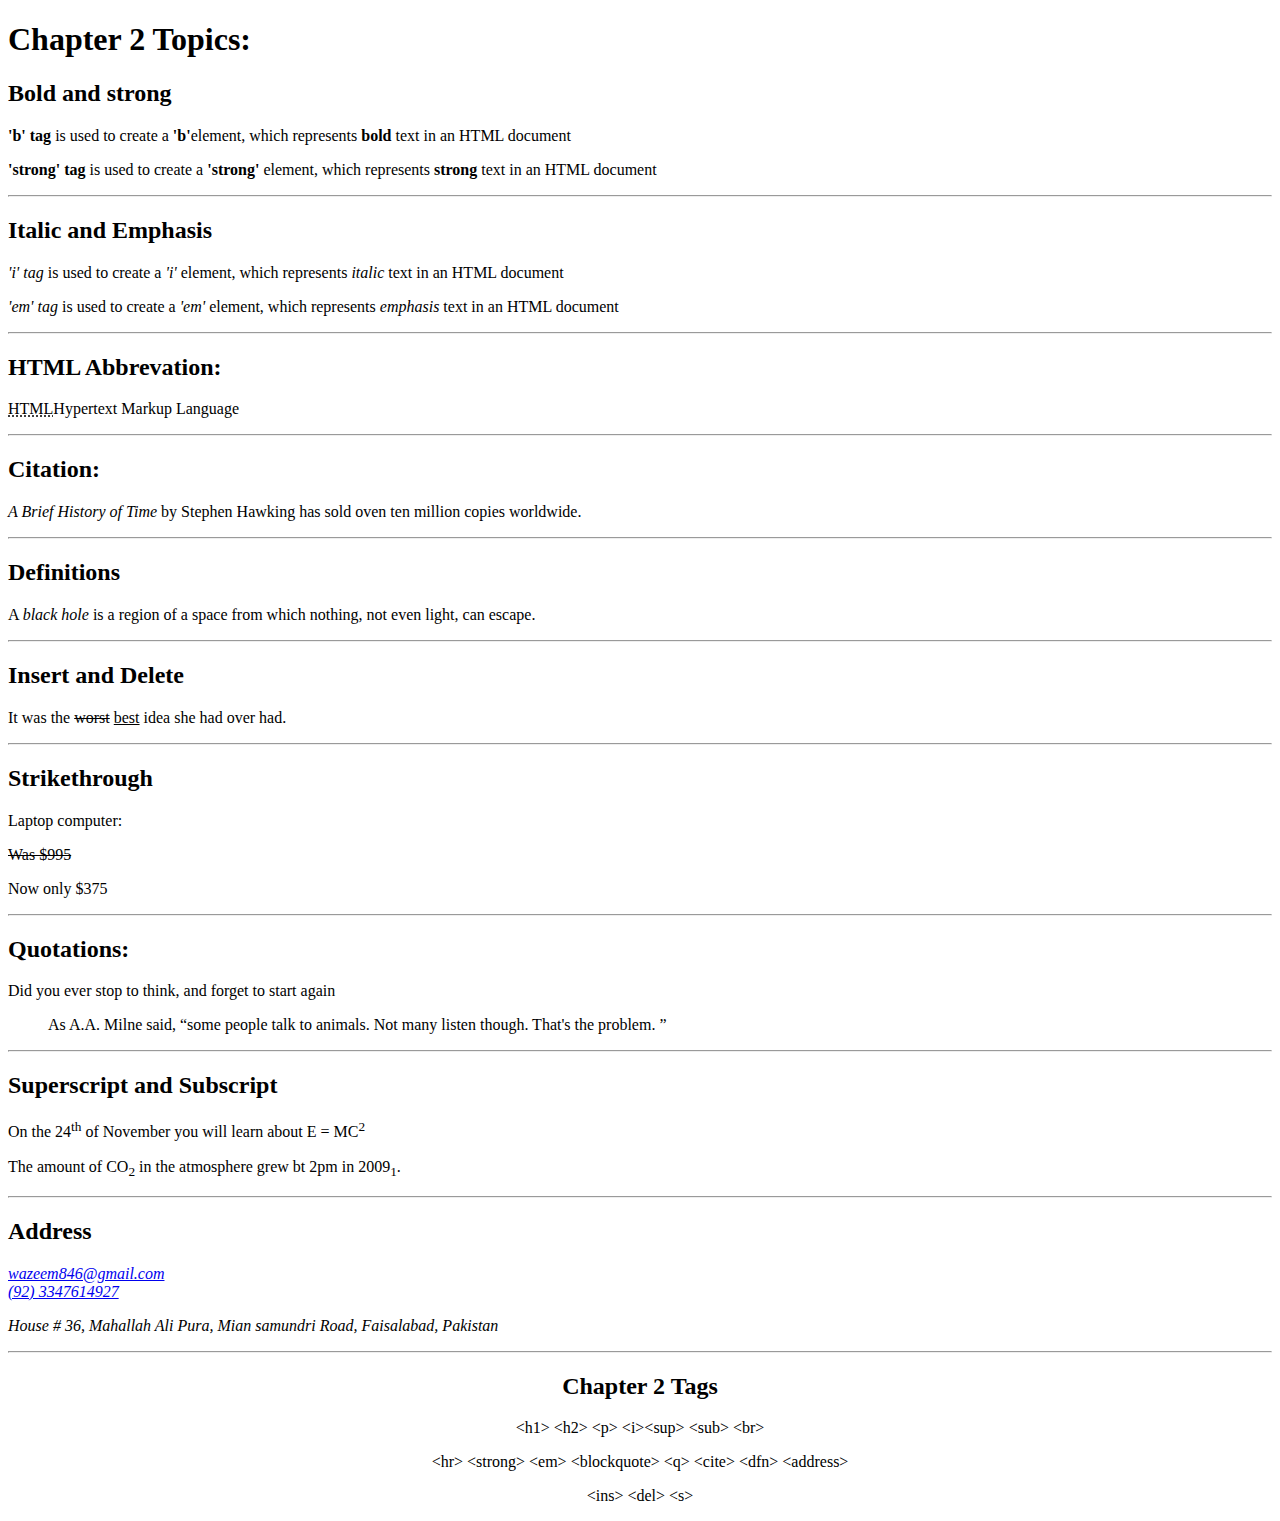
<file: Assignment-2/index.html>
<!DOCTYPE html>
<html lang="en">
<head>
    <meta charset="UTF-8">
    <meta name="viewport" content="width=device-width, initial-scale=1.0">
    <title>Chapter 2 </title>
</head>
<body>
<h1>Chapter 2 Topics:</h1>
<h2>Bold and strong</h2>
<p><b>'b' tag</b> is used to create a <b>'b'</b>element, which represents <b>bold</b> text in an HTML document</p>
<p><strong>'strong' tag</strong> is used to create a <strong>'strong'</strong> element, which represents <b>strong</b> text in an HTML document</p>
 <hr>
 <h2>Italic and Emphasis</h2>
 <p><i>'i' tag</i> is used to create a <i>'i'</i> element, which represents <i>italic</i> text in an HTML document</p>
 <p><em>'em' tag</em> is used to create a <em>'em'</em> element, which represents <em>emphasis</em> text in an HTML document</p>
<hr>
<h2>HTML Abbrevation:</h2>
<p><abbr title="Hypertext Markup Language">HTML</abbr>Hypertext Markup Language</p>
<hr>
<h2>Citation:</h2>
<p><cite>A Brief History of Time</cite> by Stephen Hawking has sold oven ten million copies worldwide.</p>
<hr>
<h2>Definitions</h2>
<p>A <dfn>black hole</dfn> is a region of a space from which nothing, not even light, can escape.</p>
<hr>
<h2>Insert and Delete</h2>
<p>It was the <del>worst</del> <ins>best</ins> idea she had  over had.</p>
<hr>
<h2>Strikethrough</h2>
<p>Laptop computer:</p>
<p><s>Was $995</s></p>
<p>Now only  $375</p>
<hr>
<h2>Quotations:</h2>
 <p> Did you ever stop to think, and forget to start again</p>
<blockquote>
    <p> As A.A. Milne said, <q>some people talk to animals. Not many listen though. That's the problem. </q></p>
</blockquote>
<hr>
<h2>Superscript and Subscript</h2>
<p>On the 24<sup>th</sup> of November you will learn about E = MC<sup>2</sup></p>
<p>The amount of CO<sub>2</sub> in the atmosphere grew bt 2pm in 2009<sub>1</sub>.</p>
<hr>
<h2>Address</h2>
<address>
    <a href="mailto:wazeem846@gmail.com"> wazeem846@gmail.com</a><br> 
    <a href="tel:+923347614927"> (92) 3347614927</a>

</address>
<p><address>House # 36, Mahallah Ali  Pura, Mian samundri Road, Faisalabad, Pakistan</address></p>
<hr>
<div aria-flowto="" align="center">
<h2>Chapter 2 Tags</h2>
<p>&lt;h1&gt;&nbsp;&lt;h2&gt;&nbsp;&lt;p&gt;&nbsp;&lt;i&gt;&lt;sup&gt;&nbsp;&lt;sub&gt;&nbsp;&lt;br&gt;</p>
<p>&lt;hr&gt;&nbsp;&lt;strong&gt;&nbsp;&lt;em&gt;&nbsp;&lt;blockquote&gt;&nbsp;&lt;q&gt;&nbsp;&lt;cite&gt;&nbsp;&lt;dfn&gt;&nbsp;&lt;address&gt;</p>
<p>&lt;ins&gt;&nbsp;&lt;del&gt;&nbsp;&lt;s&gt;</p>
</div>
</body>
</html>
</file>
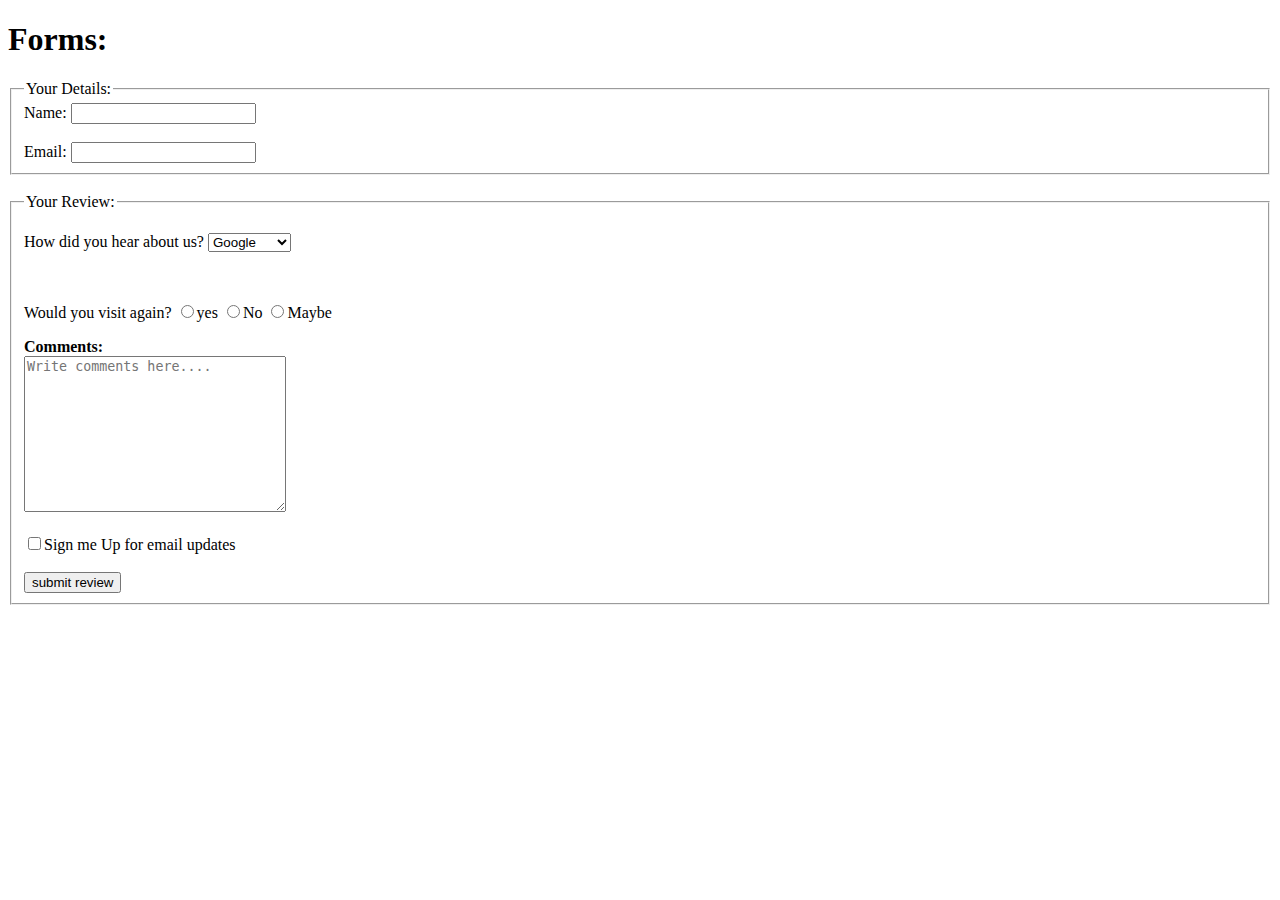
<file: Assignment-7/index.html>
<!DOCTYPE html>
<html lang="en">

<head>
    <meta charset="UTF-8">
    <meta name="viewport" content="width=device-width, initial-scale=1.0">
    <title>Assignment-7</title>
</head>

<body>
    <h1>Forms:</h1>

    <form action="">
        <fieldset>
            <legend>Your Details:</legend>
            <label for="">Name:
                <input type="text">
            </label>
            <br>
            <br>
            <label for="">
                Email:
                <input type="email">
            </label>
        </fieldset>
        <br>
        <fieldset>
            <legend>Your Review:</legend>
            <p>How did you hear about us?
                <select name="" id="">
                    <option value="">Google</option>
                    <option value="">Facebook</option>
                    <option value="">Twitter</option>
                    <option value="">Whatsapp</option>
                </select>
            </p>
            <br>
            <p>Would you visit again?
                <label for=""><input type="radio">yes</label>
                <label for=""><input type="radio">No</label>
                <label for=""><input type="radio">Maybe</label>
            </p>
            <label for=""> <b> Comments:</b>
                <br>
                <textarea name="" id="" cols="30" rows="10" placeholder="Write comments here...."></textarea>
            </label>

            <br>
            <br>
            <label for=""><input type="checkbox">Sign me Up for email updates</label>
            <br>
            <br>
            <input type="submit" value="submit review">
        </fieldset>
    </form>

</body>

</html>
</file>
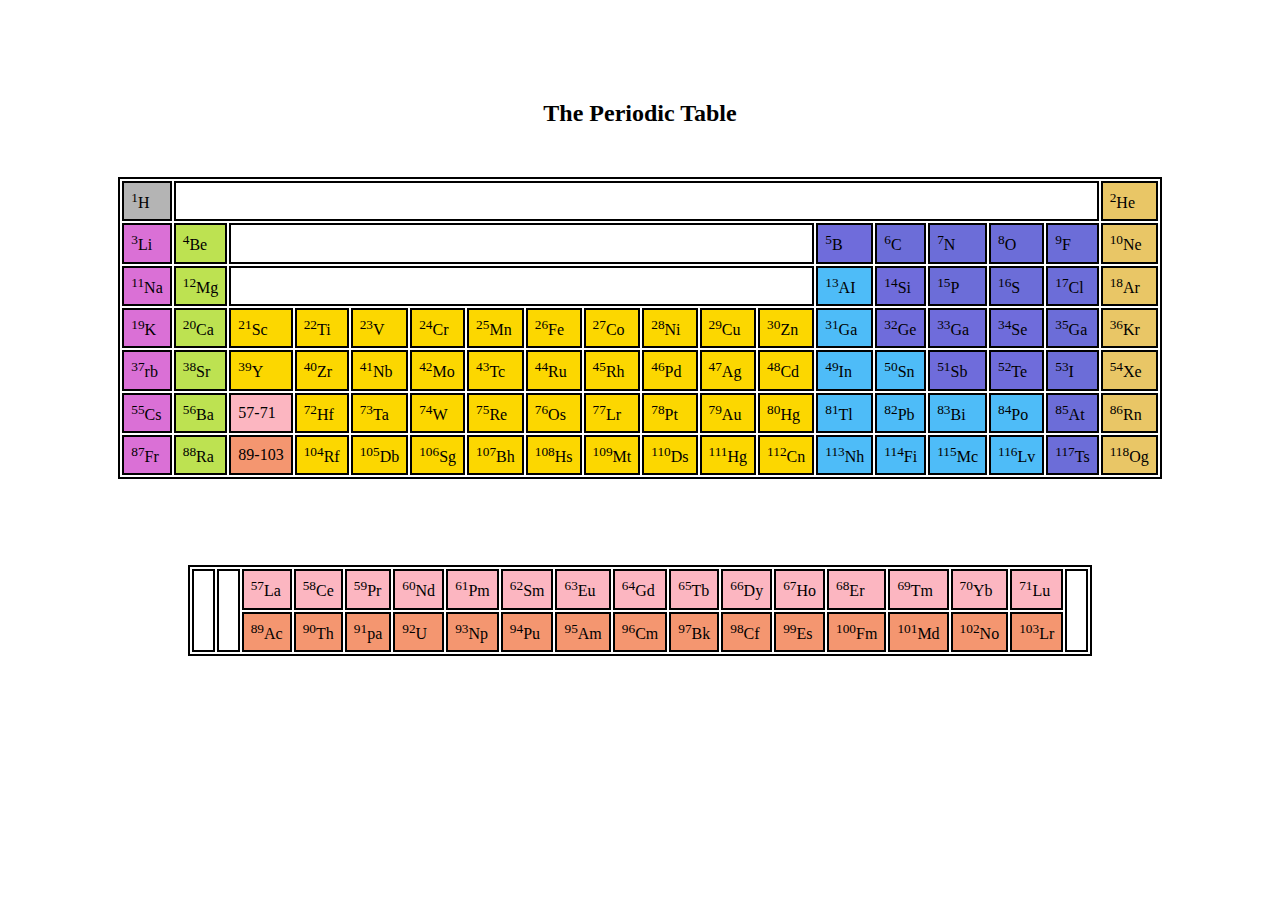
<file: ch_10/index.html>
<!DOCTYPE html>
<html lang="en">

<head>
    <meta charset="UTF-8">
    <meta name="viewport" content="width=device-width, initial-scale=1.0">
    <title>periodic table</title>
    <link rel="stylesheet" href="index.css">
</head>

<body>

    <h2>The Periodic Table</h2>
    <table>
        <tr>
            <td style="background-color: #b4b4b4;"><sup>1</sup>H</td>
            <td colspan="16"></td>

            <td class="noble_gases"><sup>2</sup>He</td>
        </tr>
        <tr>
            <td class="alkali_metal"><sup>3</sup>Li</td>
            <td class="alkaline_earth_metal"><sup>4</sup>Be</td>
            <td colspan="10"></td>
            <td class="semi_metal"><sup>5</sup>B</td>
            <td class="non_metal"><sup>6</sup>C</td>
            <td class="non_metal"><sup>7</sup>N</td>
            <td class="non_metal"><sup>8</sup>O</td>
            <td class="non_metal"><sup>9</sup>F</td>
            <td class="noble_gases"><sup>10</sup>Ne</td>
        </tr>
        <tr>
            <td  class="alkali_metal"><sup>11</sup>Na</td>
            <td class="alkaline_earth_metal"><sup>12</sup>Mg</td>
            <td colspan="10"  ></td>

            <td class="poor_metal"><sup>13</sup>AI</td>
            <td class="semi_metal"><sup>14</sup>Si</td>
            <td class="non_metal"><sup>15</sup>P</td>
            <td class="non_metal"><sup>16</sup>S</td>
            <td class="non_metal"><sup>17</sup>Cl</td>
            <td class="noble_gases"><sup>18</sup>Ar</td>
        </tr>
        <tr>
            <td  class="alkali_metal"><sup>19</sup>K</td>
            <td class="alkaline_earth_metal"><sup>20</sup>Ca</td>
            <td class="transition_metal"><sup>21</sup>Sc</td>
            <td class="transition_metal"><sup>22</sup>Ti</td>
            <td class="transition_metal" ><sup>23</sup>V</td>
            <td class="transition_metal"><sup>24</sup>Cr</td>
            <td class="transition_metal"><sup>25</sup>Mn</td>
            <td class="transition_metal"><sup>26</sup>Fe</td>
            <td class="transition_metal"><sup>27</sup>Co</td>
            <td class="transition_metal"><sup>28</sup>Ni</td>
            <td class="transition_metal"><sup>29</sup>Cu</td>
            <td class="transition_metal"><sup>30</sup>Zn</td>
            <td  class="poor_metal"><sup>31</sup>Ga</td>
            <td class="semi_metal"><sup>32</sup>Ge</td>
            <td class="semi_metal"><sup>33</sup>Ga</td>
            <td class="semi_metal"><sup>34</sup>Se</td>
            <td class="non_metal"><sup>35</sup>Ga</td>
            <td class="noble_gases"><sup>36</sup>Kr</td>
        </tr>
        <tr>
            <td  class="alkali_metal"><sup>37</sup>rb</td>
            <td class="alkaline_earth_metal"><sup>38</sup>Sr</td>
            <td class="transition_metal"><sup>39</sup>Y</td>
            <td class="transition_metal"><sup>40</sup>Zr</td>
            <td class="transition_metal"><sup>41</sup>Nb</td>
            <td class="transition_metal"><sup>42</sup>Mo</td>
            <td class="transition_metal"><sup>43</sup>Tc</td>
            <td class="transition_metal"><sup>44</sup>Ru</td>
            <td class="transition_metal"><sup>45</sup>Rh</td>
            <td class="transition_metal"><sup>46</sup>Pd</td>
            <td class="transition_metal"><sup>47</sup>Ag</td>
            <td class="transition_metal"><sup>48</sup>Cd</td>
            <td  class="poor_metal"><sup>49</sup>In</td>
            <td  class="poor_metal"><sup>50</sup>Sn</td>
            <td class="semi_metal"><sup>51</sup>Sb</td>
            <td class="semi_metal"><sup>52</sup>Te</td>
            <td class="non_metal"><sup>53</sup>I</td>
            <td class="noble_gases"><sup>54</sup>Xe</td>

        </tr>
        <tr>
            <td  class="alkali_metal"><sup>55</sup>Cs</td>
            <td class="alkaline_earth_metal"><sup>56</sup>Ba</td>
            <td class="lanthanides">57-71</td>
            <td class="transition_metal"><sup>72</sup>Hf</td>
            <td class="transition_metal"><sup>73</sup>Ta</td>
            <td class="transition_metal"><sup>74</sup>W</td>
            <td class="transition_metal"><sup>75</sup>Re</td>
            <td class="transition_metal"><sup>76</sup>Os</td>
            <td class="transition_metal"><sup>77</sup>Lr</td>
            <td class="transition_metal"><sup>78</sup>Pt</td>
            <td class="transition_metal"><sup>79</sup>Au</td>
            <td class="transition_metal"><sup>80</sup>Hg</td>
            <td  class="poor_metal"><sup>81</sup>Tl</td>
            <td  class="poor_metal"><sup>82</sup>Pb</td>
            <td  class="poor_metal"><sup>83</sup>Bi</td>
            <td  class="poor_metal"><sup>84</sup>Po</td>
            <td class="non_metal"><sup>85</sup>At</td>
            <td class="noble_gases"><sup>86</sup>Rn</td>

        </tr>
        <tr>
            <td  class="alkali_metal"><sup>87</sup>Fr</td>
            <td class="alkaline_earth_metal"><sup>88</sup>Ra</td>
            <td class="actinides">89-103</td>
            <td class="transition_metal"><sup>104</sup>Rf</td>
            <td class="transition_metal"><sup>105</sup>Db</td>
            <td class="transition_metal"><sup>106</sup>Sg</td>
            <td class="transition_metal"><sup>107</sup>Bh</td>
            <td class="transition_metal"><sup>108</sup>Hs</td>
            <td class="transition_metal"><sup>109</sup>Mt</td>
            <td class="transition_metal"><sup>110</sup>Ds</td>
            <td class="transition_metal"><sup>111</sup>Hg</td>
            <td class="transition_metal"><sup>112</sup>Cn</td>
            <td  class="poor_metal"><sup>113</sup>Nh</td>
            <td  class="poor_metal"><sup>114</sup>Fi</td>
            <td  class="poor_metal"><sup>115</sup>Mc</td>
            <td  class="poor_metal"><sup>116</sup>Lv</td>
            <td class="non_metal"><sup>117</sup>Ts</td>
            <td class="noble_gases"><sup>118</sup>Og</td>

        </tr>
    </table>
    <br>
    <br>
    <table>
        <tr>
            <td class="empty" rowspan="2"></td>
            <td class="empty" rowspan="2"></td>
            <td class="lanthanides"><sup>57</sup>La</td>
            <td class="lanthanides"><sup>58</sup>Ce</td>
            <td class="lanthanides"><sup>59</sup>Pr</td>
            <td class="lanthanides"><sup>60</sup>Nd</td>
            <td class="lanthanides"><sup>61</sup>Pm</td>
            <td class="lanthanides"><sup>62</sup>Sm</td>
            <td class="lanthanides"><sup>63</sup>Eu</td>
            <td class="lanthanides"><sup>64</sup>Gd</td>
            <td class="lanthanides"><sup>65</sup>Tb</td>
            <td class="lanthanides"><sup>66</sup>Dy</td>
            <td class="lanthanides"><sup>67</sup>Ho</td>
            <td class="lanthanides"><sup>68</sup>Er</td>
            <td class="lanthanides"><sup>69</sup>Tm</td>
            <td class="lanthanides"><sup>70</sup>Yb</td>
            <td class="lanthanides"><sup>71</sup>Lu</td>
            <td class="empty" rowspan="2" ></td>
        </tr>
        <tr>

            <td class="actinides"><sup>89</sup>Ac</td>
            <td class="actinides"><sup>90</sup>Th</td>
            <td class="actinides"><sup>91</sup>pa</td>
            <td class="actinides"><sup>92</sup>U</td>
            <td class="actinides"><sup>93</sup>Np</td>
            <td class="actinides"><sup>94</sup>Pu</td>
            <td class="actinides"><sup>95</sup>Am</td>
            <td class="actinides"><sup>96</sup>Cm</td>
            <td class="actinides"><sup>97</sup>Bk</td>
            <td class="actinides"><sup>98</sup>Cf</td>
            <td class="actinides"><sup>99</sup>Es</td>
            <td class="actinides"><sup>100</sup>Fm</td>
            <td class="actinides"><sup>101</sup>Md</td>
            <td class="actinides"><sup>102</sup>No</td>
            <td class="actinides"><sup>103</sup>Lr</td>

        </tr>
    </table>

</body>

</html>
</file>
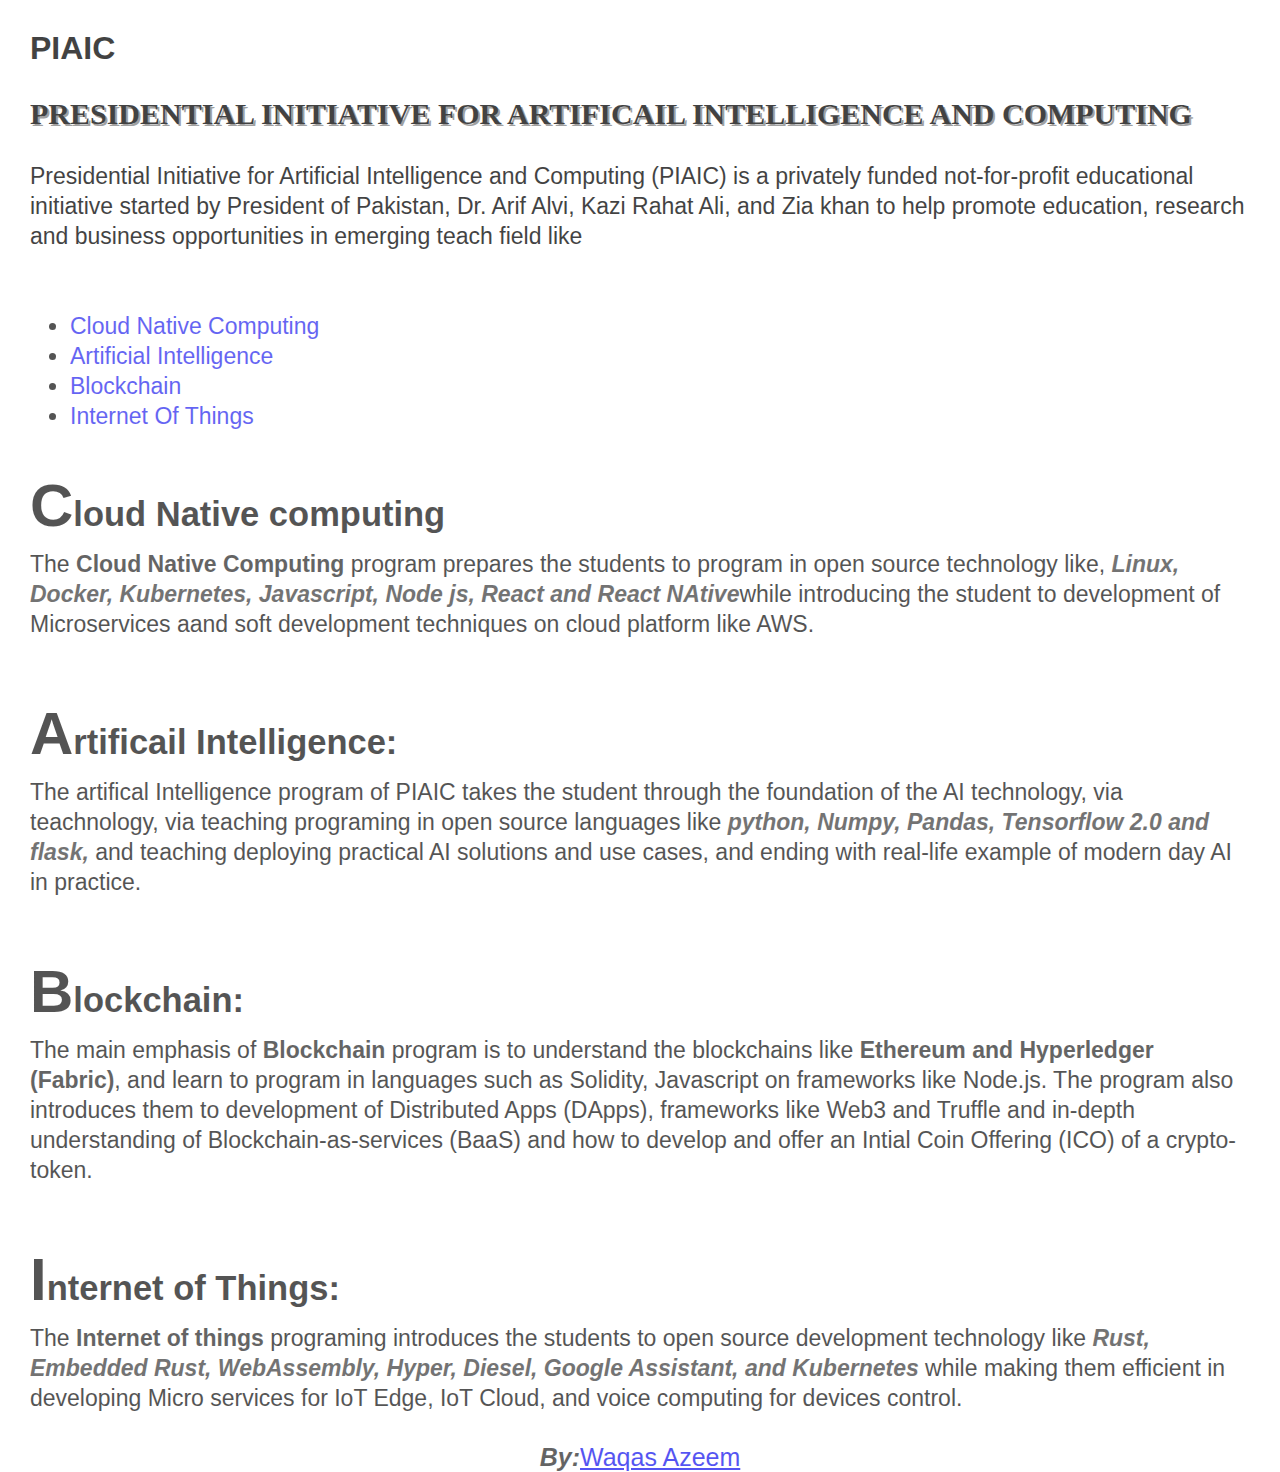
<file: ch_11_12/index.html>
<!DOCTYPE html>
<html lang="en">

<head>
    <meta charset="UTF-8">
    <meta name="viewport" content="width=device-width, initial-scale=1.0">
    <title>ch_11_12</title>
    <link rel="stylesheet" href="index.css">
</head>

<body>
    <h1 class="main_heading">PIAIC</h1>
    <h3 class="institution_name">PRESIDENTIAL INITIATIVE FOR ARTIFICAIL INTELLIGENCE AND COMPUTING</h3>
    <P class="PIAIC_description">Presidential Initiative for Artificial Intelligence and Computing (PIAIC) is a
        privately funded not-for-profit
        educational
        initiative started by President of Pakistan, Dr. Arif Alvi, Kazi Rahat Ali, and Zia khan to help promote
        education, research
        and business opportunities in emerging teach field like
    </P>

    <ul class="technology_list">
        <li><a href="https://www.zdnet.com/article/what-is-cloud-computing-everything-you-need-to-know-about-the-cloud/"> Cloud Native Computing</a></li>
        <li> <a href="https://www.britannica.com/technology/artificial-intelligence"> Artificial Intelligence</a></li>
        <li><a href="https://www.investopedia.com/terms/b/blockchain.asp">Blockchain</a></li>
        <li><a href="https://www.investopedia.com/terms/b/blockchain.asp"> Internet Of Things</a></li>
    </ul>

    <div class="CNC">

        <h2>Cloud Native computing</h2>
        <p>The <b>Cloud Native Computing</b> program prepares the students to program in open source technology like,
            <b><i>Linux, Docker, Kubernetes, Javascript, Node js, React and React NAtive</i></b>while introducing the
            student to
            development of Microservices aand soft development techniques on cloud platform like AWS.
        </p>
    </div>
    <div class="AI">

        <h2>Artificail Intelligence:</h2>
        <p>The artifical Intelligence program of PIAIC takes the student through the foundation of the AI technology,
            via
            teachnology, via teaching programing in open source languages like <b><i>python, Numpy, Pandas, Tensorflow
                    2.0
                    and flask,</i></b>
            and teaching deploying practical AI solutions and use cases, and ending with real-life example of modern day
            AI
            in practice.
        </p>
    </div>
    <div class="IOT">

        <h2>Blockchain:</h2>
        <p>The main emphasis of <b>Blockchain</b> program is to understand the blockchains like <b>Ethereum and
                Hyperledger
                (Fabric)</b>,
            and learn to program in languages such as Solidity, Javascript on frameworks like Node.js. The program also
            introduces them to development of Distributed
            Apps (DApps), frameworks like Web3 and Truffle and in-depth understanding of Blockchain-as-services (BaaS)
            and
            how to develop and offer an Intial Coin
            Offering (ICO) of a crypto-token.

        </p>
    </div>

    <div class="BC">
        <h2>Internet of Things:</h2>
        <p>The <b>Internet of things</b> programing introduces the students to open source development technology like
            <b><i> Rust, Embedded Rust, WebAssembly, Hyper, Diesel, Google Assistant, and Kubernetes </i> </b>while
            making
            them efficient in developing
            Micro services for IoT Edge, IoT Cloud, and voice computing for devices control.

        </p>

    </div>
    <p style="text-align: center;font-size: 25px;"><i><b>By:</b></i><a href="https://www.facebook.com/waqas.jutt.90475/">Waqas Azeem</a></p>

</body>

</html>
</file>
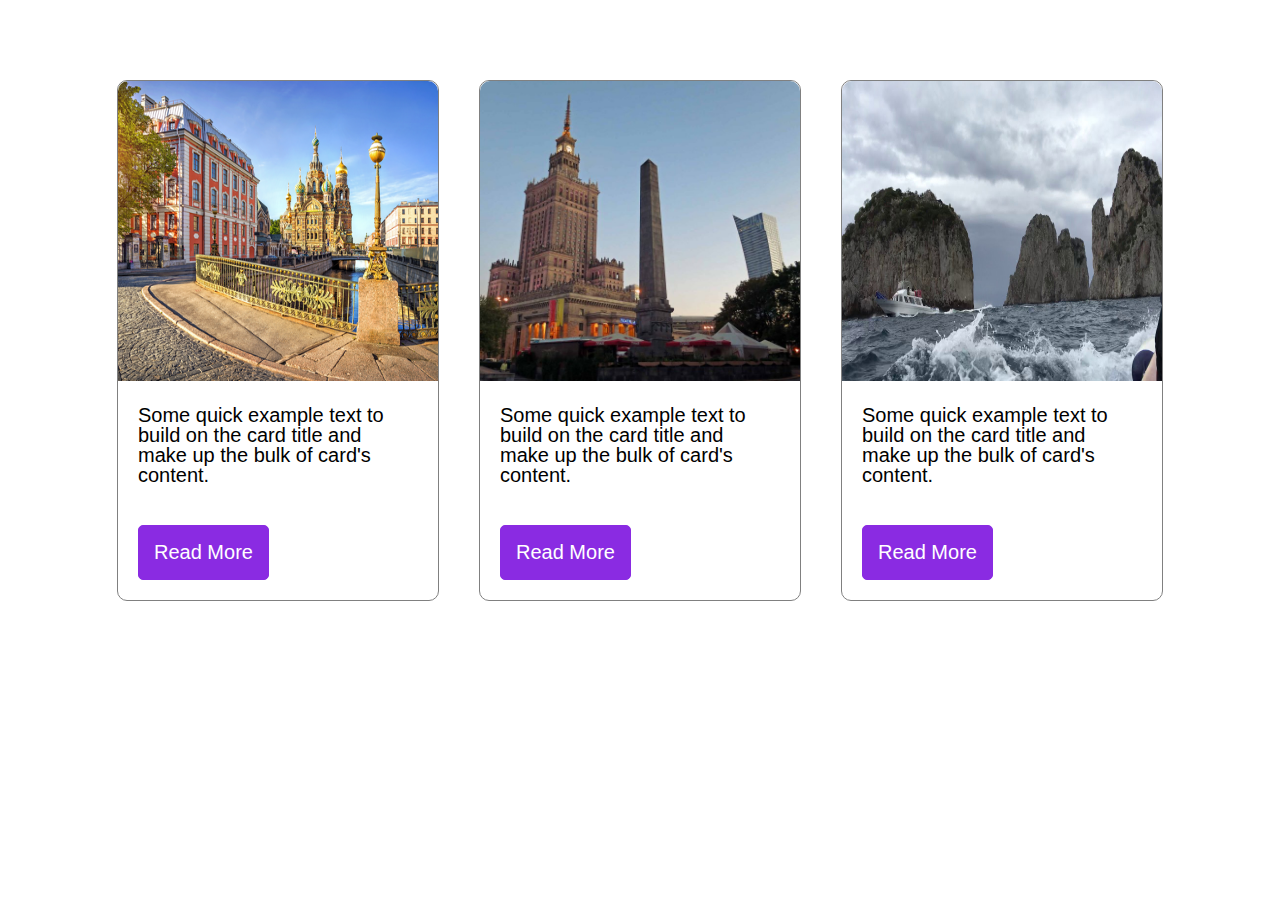
<file: ch_13/index.html>
<!DOCTYPE html>
<html lang="en">

<head>
    <meta charset="UTF-8">
    <meta name="viewport" content="width=device-width, initial-scale=1.0">
    <title>Ch_13</title>
    <link rel="stylesheet" href="index.css">
</head>

<body>

    <div class="main">
        <div class="card1">
            <img src="images/img1.png" alt=""  />
            <p>Some quick example text to build on the card title and make up the  bulk of card's content. </p>
            <button>Read More</button>
        </div>
        <div class="card2">
            <img src="images/img2.jpg" alt="" >
            <p>Some quick example text to build on the card title and make up the  bulk of card's content. </p>
            <button>Read More</button>
        </div>
        <div class="card3">
            <img src="images/img3.jpg" alt="" >
            <p>Some quick example text to build on the card title and make up the  bulk of card's content. </p>
            <button>Read More</button>
        </div>
    </div>

</body>

</html>
</file>
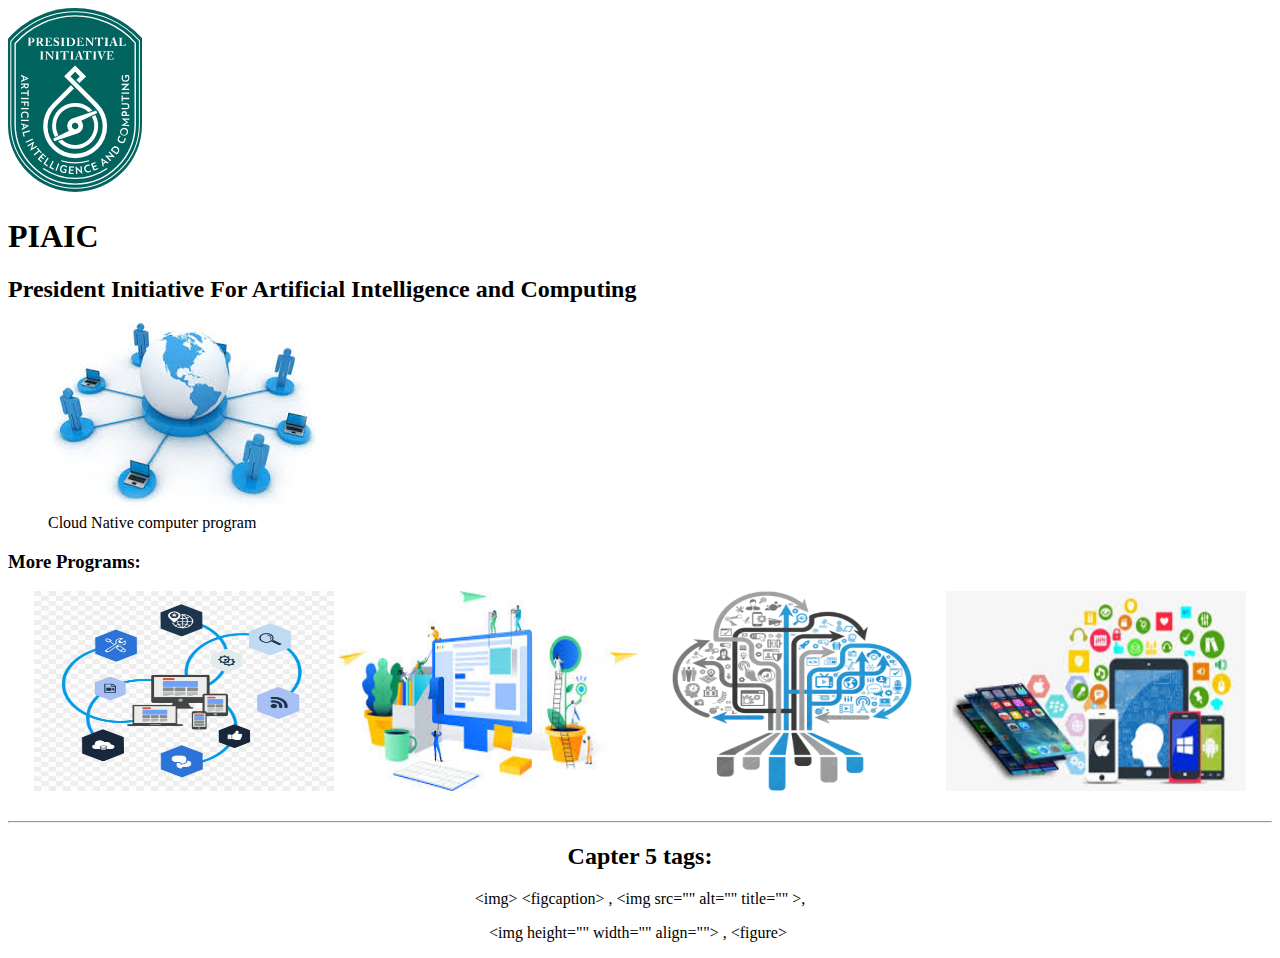
<file: ch_5/index.html>
<!DOCTYPE html>
<html lang="en">
<head>
    <meta charset="UTF-8">
    <meta name="viewport" content="width=device-width, initial-scale=1.0">
    <title>Assignment-5</title>
</head>
<body>
    <img src="images/Logo-piaic.svg" alt="">
    <h1>PIAIC</h1>
    <h2>President Initiative For Artificial Intelligence and Computing</h2>
    <figure>
       <img src="images/software-dev.jpeg" alt=""/>
       <figcaption>Cloud Native computer program</figcaption>
    </figure>
    <h3>More Programs:</h3>
    <div align="center">
        <img src="images/web-dev.jpg"  alt=""  width="300px" height="200px" >
        <img src="images/website-dev.jpeg" alt="" width="300" height="200px">
        <img src="images/1.png" alt="" width="300" height="200px">
        <img src="images/mobile-dev.jpeg" alt="" width="300" height="200px">
    </div>
    <br>
    <hr>

    <div align="center">
        <h2>Capter 5 tags:</h2>
        <p>&lt;img&gt;&nbsp;&lt;figcaption&gt;&nbsp;,&nbsp;&lt;img src="" alt="" title="" &gt;,</p>
        <p>&lt;img height="" width="" align=""&gt;&nbsp;,&nbsp;&lt;figure&gt;&nbsp;</p>
    </div>
    
</body>
</html>
</file>
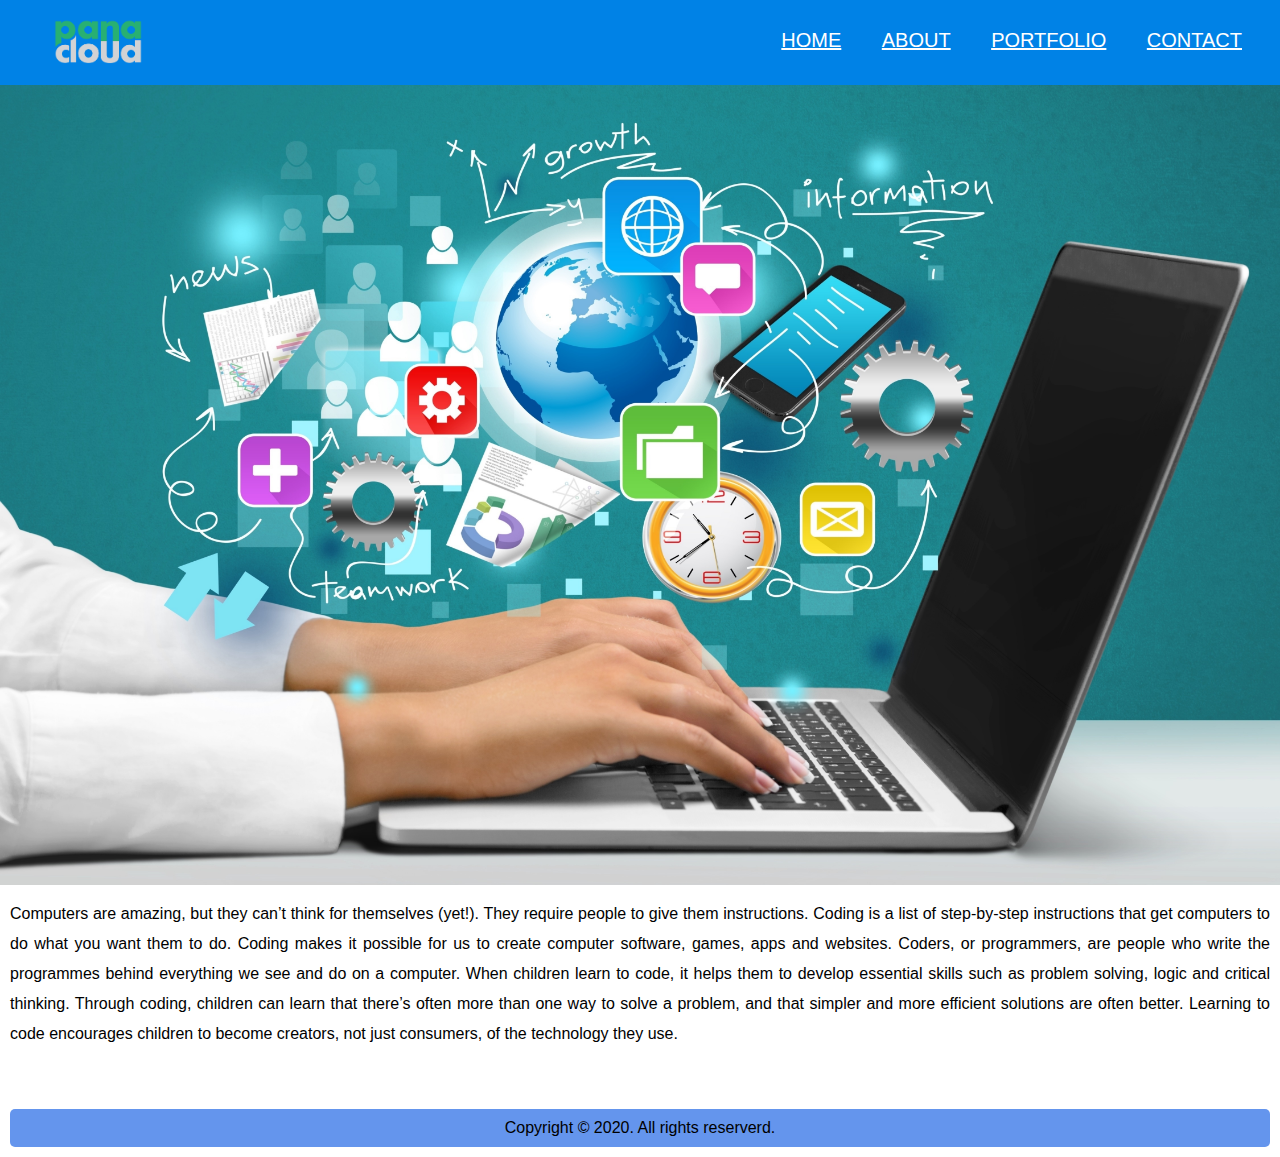
<file: ch_8 HTML final Assignment/index.html>
<!DOCTYPE html>
<html lang="en">
<head>
    <meta charset="UTF-8">
    <meta name="viewport" content="width=device-width, initial-scale=1.0">
    <title>HTML Final Assignment</title>
    <link rel="stylesheet" href="https://pro.fontawesome.com/releases/v5.10.0/css/all.css" integrity="sha384-AYmEC3Yw5cVb3ZcuHtOA93w35dYTsvhLPVnYs9eStHfGJvOvKxVfELGroGkvsg+p" crossorigin="anonymous"/>
    <link rel="stylesheet" href="css/index.css">

    <style>
      
      


    </style>
</head>
<body>
    <nav>
        <input type="checkbox" id="check">
        <label for="check" class="checkbtn">
            <i class="far fa-bars"></i>
        </label>
        <a href="https://www.panacloud.ai/"><img class="image-logo"  src="images/panacloud-logo.png" alt="" width="100px" ></a>
        <ul>
            <li> <a href="index.html">HOME</a> </li>
            <li><a href="About.html">ABOUT</a> </li>
            <li> <a href="Portfolio.html">PORTFOLIO</a></li>
            <li> <a href="Contact.html">CONTACT</a></li>
        </ul>
    </nav>
    <img src="images/img-2.jpg" width="100%" height="800px" alt="">
    <p style="line-height: 30px; text-align: justify; padding: 10px;">Computers are amazing, but they can’t think for themselves (yet!). They require people to give them instructions. Coding is a list of step-by-step instructions that get computers to do what you want them to do. Coding makes it possible for us to create computer software, games, apps and websites.

     Coders, or programmers, are people who write the programmes behind everything we see and do on a computer. When children learn to code, it helps them to develop essential skills such as problem solving, logic and critical thinking. Through coding, children can learn that there’s often more than one way to solve a problem, and that simpler and more efficient solutions are often better.
        
    Learning to code encourages children to become creators, not just consumers, of the technology they use.</p>

    <p style="background-color: cornflowerblue; margin: 10px; font-size: medium; padding: 10px; border-radius: 5px; text-align: center; margin-top: 50px;">
        Copyright &copy; 2020. All rights reserverd.
    </p>

    
   

   
    
    
    
</body>
</html>
</file>
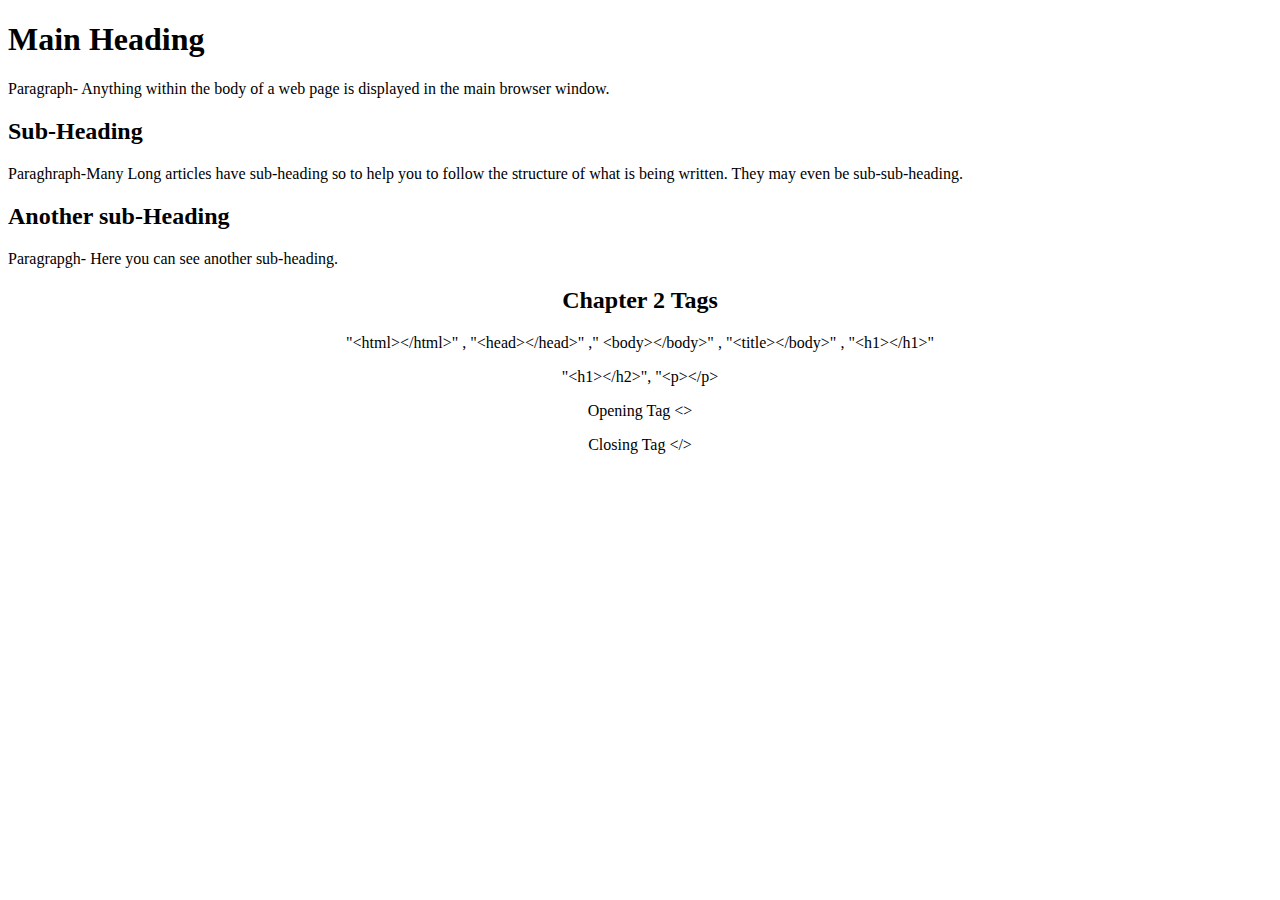
<file: Assignment-1.html>
<!DOCTYPE html>
<html lang="en">
<head>
    <meta charset="UTF-8">
    <meta name="viewport" content="width=device-width, initial-scale=1.0">
    <title>Assignment-1</title>
</head>
<body>

    <h1>Main Heading</h1>
    <p>Paragraph- Anything within the body of a web page is displayed in the main browser window.</p>
    <h2>Sub-Heading</h2>
    <p>Paraghraph-Many Long articles have sub-heading so to help  you to follow the structure  of what is being written.
        They may even be sub-sub-heading.
    </p>
    <h2>Another sub-Heading</h2>
    <p>Paragrapgh- Here you can see another sub-heading.</p>

    <div align="center">
    <h2 >Chapter 2 Tags</h2>
    <p>"&lt;html&gt;&lt;/html&gt;" , "&lt;head&gt;&lt/head&gt;" ," &lt;body&gt;&lt;/body&gt;" , "&lt;title&gt;&lt/body&gt;" , "&lt;h1&gt;&lt/h1&gt;"</p>
    <p>"&lt;h1&gt;&lt;/h2&gt;", "&lt;p&gt;&lt;/p&gt;</p>
    <p>Opening Tag &lt;&gt;</p>
    <p>Closing Tag &lt;/&gt;</p>
    </div>
    
</body>
</html>
</file>
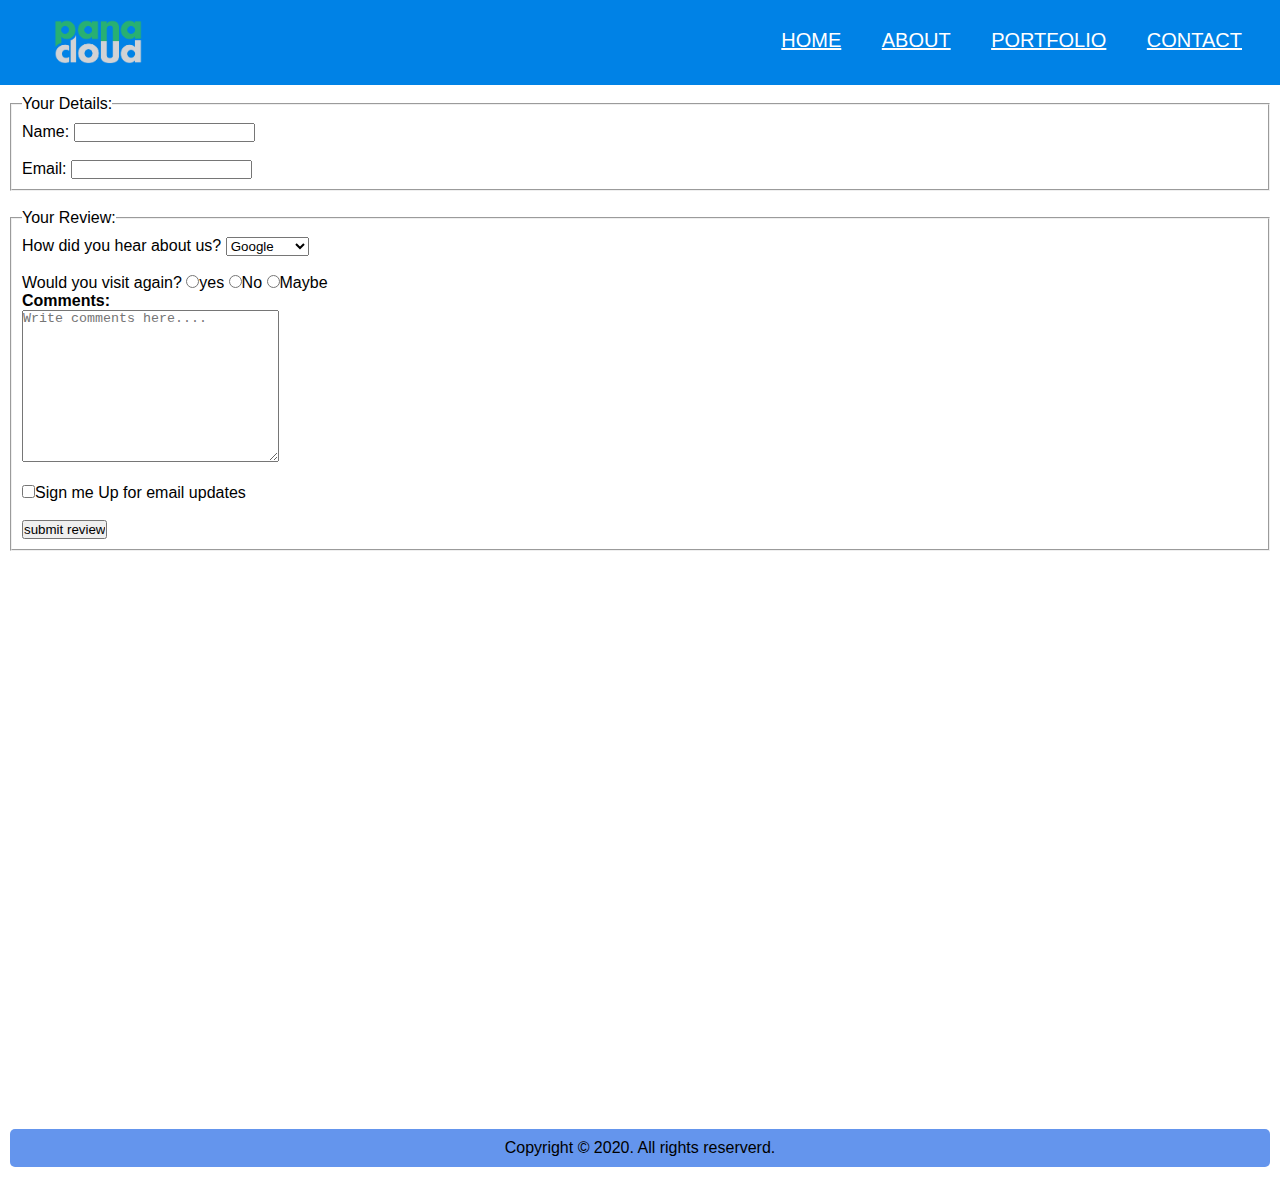
<file: ch_8 HTML final Assignment/Contact.html>
<!DOCTYPE html>
<html lang="en">

<head>
    <meta charset="UTF-8">
    <meta name="viewport" content="width=device-width, initial-scale=1.0">
    <title>Contact</title>
    <link rel="stylesheet" href="https://pro.fontawesome.com/releases/v5.10.0/css/all.css"
        integrity="sha384-AYmEC3Yw5cVb3ZcuHtOA93w35dYTsvhLPVnYs9eStHfGJvOvKxVfELGroGkvsg+p" crossorigin="anonymous" />

    <link rel="stylesheet" href="css/index.css">

</head>

<body>
    <nav style="">
        <input type="checkbox" id="check">
        <label for="check" class="checkbtn">
            <i class="far fa-bars"></i>
        </label>
        <a href="https://www.panacloud.ai/"><img class="image-logo" src="images/panacloud-logo.png" alt=""
                width="100px"></a>
        <ul>
            <li> <a href="index.html">HOME</a> </li>
            <li><a href="About.html">ABOUT</a> </li>
            <li> <a href="Portfolio.html">PORTFOLIO</a></li>
            <li> <a href="Contact.html">CONTACT</a></li>
        </ul>
    </nav>
    <form action="" style="padding: 10px;">
        <fieldset style="padding: 10px;">
            <legend>Your Details:</legend>
            <label for="">Name:
                <input type="text">
            </label>
            <br>
            <br>
            <label for="">
                Email:
                <input type="email">
            </label>
        </fieldset>
        <br>
        <fieldset style="padding: 10px;">
            <legend>Your Review:</legend>
            <p>How did you hear about us?
                <select name="" id="">
                    <option value="">Google</option>
                    <option value="">Facebook</option>
                    <option value="">Twitter</option>
                    <option value="">Whatsapp</option>
                </select>
            </p>
            <br>
            <p>Would you visit again?
                <label for=""><input type="radio">yes</label>
                <label for=""><input type="radio">No</label>
                <label for=""><input type="radio">Maybe</label>
            </p>
            <label for=""> <b> Comments:</b>
                <br>
                <textarea name="" id="" cols="30" rows="10" placeholder="Write comments here...."></textarea>
            </label>

            <br>
            <br>
            <label for=""><input type="checkbox">Sign me Up for email updates</label>
            <br>
            <br>
            <input type="submit" value="submit review">
        </fieldset>
    </form>
    <center>

        <div class="mapouter">
            <div class="gmap_canvas"><iframe width="1046" height="500" id="gmap_canvas"
                    src="https://maps.google.com/maps?q=2880%20Broadway,%20New%20York&t=&z=13&ie=UTF8&iwloc=&output=embed"
                    frameborder="0" scrolling="no" marginheight="0" marginwidth="0"></iframe><a
                    href="https://embedgooglemap.net/maps/45"></a><br>
                <style>
                    .mapouter {
                        position: relative;
                        text-align: right;
                        height: 500px;
                        width: 1046px;
                    }
                </style><a href="https://www.embedgooglemap.net">embedgooglemap.net</a>
                <style>
                    .gmap_canvas {
                        overflow: hidden;
                        background: none !important;
                        height: 500px;
                        width: 1046px;
                    }
                </style>
            </div>
        </div>
    </center>
    <br>

    <p
        style="background-color: cornflowerblue; margin: 10px; font-size: medium; padding: 10px; border-radius: 5px; text-align: center; margin-top: 50px;">
        Copyright &copy; 2020. All rights reserverd.
    </p>


</body>

</html>
</file>
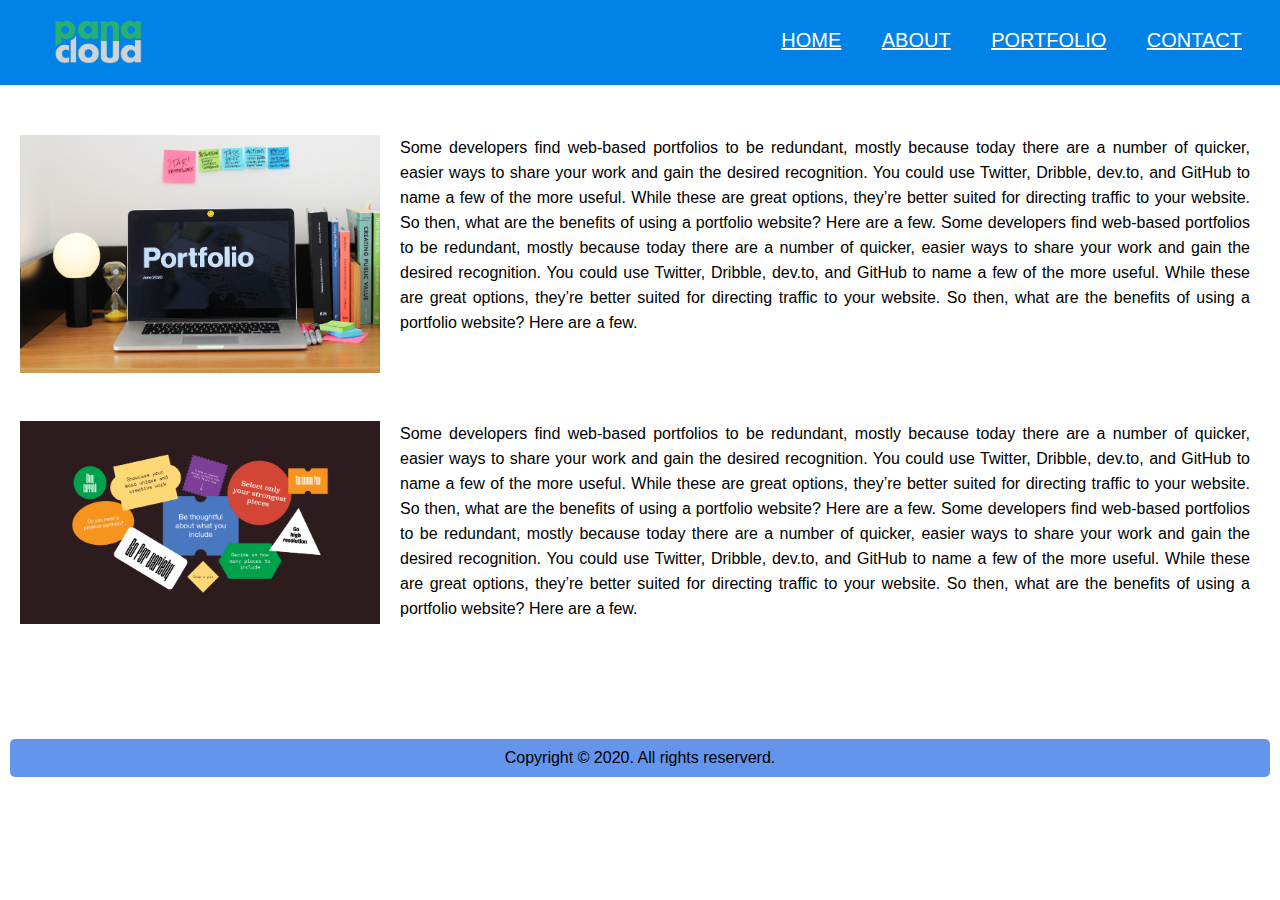
<file: ch_8 HTML final Assignment/Portfolio.html>
<!DOCTYPE html>
<html lang="en">

<head>
    <meta charset="UTF-8">
    <meta name="viewport" content="width=device-width, initial-scale=1.0">
    <title>Portfolio</title>
    <link rel="stylesheet" href="https://pro.fontawesome.com/releases/v5.10.0/css/all.css"
        integrity="sha384-AYmEC3Yw5cVb3ZcuHtOA93w35dYTsvhLPVnYs9eStHfGJvOvKxVfELGroGkvsg+p" crossorigin="anonymous" />

    <link rel="stylesheet" href="css/index.css">

</head>

<body>
    <nav>
        <input type="checkbox" id="check">
        <label for="check" class="checkbtn">
            <i class="far fa-bars"></i>
        </label>
        <a href="https://www.panacloud.ai/"><img class="image-logo" src="images/panacloud-logo.png" alt=""
                width="100px"></a>
        <ul>
            <li> <a href="index.html">HOME</a> </li>
            <li><a href="About.html">ABOUT</a> </li>
            <li> <a href="Portfolio.html">PORTFOLIO</a></li>
            <li> <a href="Contact.html">CONTACT</a></li>
        </ul>
    </nav>

    <p style=" text-align: justify; height: 250px; ;line-height: 25px; padding: 50px 30px 0px 0px;">
        <img style="padding: 0px 20px 0px 20px;" src="images/Portfolio-Desk.jpg" width="400px" alt="" align="left">

        Some developers find web-based portfolios to be redundant, mostly because today there are a number of quicker,
        easier ways to share your work and gain the desired recognition. You could use Twitter, Dribble, dev.to, and
        GitHub to name a few of the more useful.

        While these are great options, they’re better suited for directing traffic to your website. So then, what are
        the benefits of using a portfolio website? Here are a few.

        Some developers find web-based portfolios to be redundant, mostly because today there are a number of quicker,
        easier ways to share your work and gain the desired recognition. You could use Twitter, Dribble, dev.to, and
        GitHub to name a few of the more useful.

        While these are great options, they’re better suited for directing traffic to your website. So then, what are
        the benefits of using a portfolio website? Here are a few.
    </p>


    <br>
    <br>


    <p style="text-align: justify;height: 300px   ;line-height: 25px;  padding: 50px 30px 0px 0px;">
        <img style="padding:0px  20px 0px 20px;" src="images/portfolio-2.png" width="400px" alt="" align="left">
        Some developers find web-based portfolios to be redundant, mostly because today there are a number of quicker,
        easier ways to share your work and gain the desired recognition. You could use Twitter, Dribble, dev.to, and
        GitHub to name a few of the more useful.

        While these are great options, they’re better suited for directing traffic to your website. So then, what are
        the benefits of using a portfolio website? Here are a few.

        Some developers find web-based portfolios to be redundant, mostly because today there are a number of quicker,
        easier ways to share your work and gain the desired recognition. You could use Twitter, Dribble, dev.to, and
        GitHub to name a few of the more useful.

        While these are great options, they’re better suited for directing traffic to your website. So then, what are
        the benefits of using a portfolio website? Here are a few.
    </p>

    <br>
    <p
        style="background-color: cornflowerblue; margin: 10px; font-size: medium; padding: 10px; border-radius: 5px; text-align: center; margin-top: 50px;">
        Copyright &copy; 2020. All rights reserverd.
    </p>

    
</body>

</html>
</file>
<file: ch_10/index.css>
*{
    margin: 0;
    padding: 0;
}

h2{
text-align: center;
margin-top: 100px;

}
table{
    border: 2px solid black;
    margin: auto;
    margin-top: 50px;
    overflow-x: auto;
}

table tr td{
    border: 2px solid black;
    padding: 7px;
}
.alkali_metal{
    background-color: #da70d6;
}
.transition_metal{
    background-color: #fcd700;
}
.lanthanides{
    background-color: #fcb6c1;
}
.actinides{
    background-color: #f49670;

}
.poor_metal{
    background-color: #4ebcf8;
}
.semi_metal{
background-color: #6f6cdb;
}
.non_metal{
    background-color: #6c6dd8;
}
.noble_gases{
    background-color: #e9c666;
}
.alkaline_earth_metal{
    background-color: #bde251;
}
.empty{
    width: 5px;
}
</file>
<file: ch_11_12/index.css>
*{
    margin: 0;
    padding: 0;
    box-sizing: border-box;
    font-family: Arial, Helvetica, sans-serif;
    opacity: 0.9;
    
}
 .main_heading{
    padding: 30px;
 }
 .institution_name{
     font-family:'Times New Roman', Times, serif;
     text-shadow: 2px 2px grey;
     font-size: 30px;
     padding-left: 30px;
 }
 .PIAIC_description{
     padding: 30px;
     line-height: 30px;
     font-size: 23px;
 }
 .technology_list{
    padding: 30px 30px 10px 70px;
    line-height: 30px;
    font-size: 23px;

    
}

.technology_list li a{
    text-decoration: none;
}
.CNC{
    padding: 30px;
    line-height: 30px;
    font-size: 23px;
}
.CNC h2::first-letter,
.AI h2::first-letter,
.IOT h2::first-letter,
.BC h2::first-letter{
    font-weight: bold;
    font-size: 60px;
    
    
}

.CNC h2{
    line-height: 70px;
}

.AI{
    padding: 30px;
    line-height: 30px;
    font-size: 23px;
}

.AI h2{
    line-height: 70px;
}
.IOT{
    padding: 30px;
    line-height: 30px;
    font-size: 23px;
}
.IOT h2{
    line-height: 70px;
}

.BC{
    padding: 30px;
    line-height: 30px;
    font-size: 23px;
}
.BC h2{
    line-height: 70px;

}
</file>
<file: ch_13/index.css>
*{
    margin: 0;
    padding: 0;
    font-family: Impact, Haettenschweiler, 'Arial Narrow Bold', sans-serif;
    
}

.main{
    display: flex;
    flex-direction: row;
    flex-wrap: wrap;
    justify-content: center;
    align-items: center;
   
    
  

}
.card1,.card2, .card3 {
    width: 25%;
    border-radius: 10px;
    border: 1px solid gray;
    align-self: center;
    margin: 80px 20px 0px 20px;
  
}

.card1 img, .card2 img, .card3 img{
    width: 100%;
    height: 300px;
    border-radius: 10px 10px 0px 0px;


    
}
.card1 p, .card2 p, .card3 p{
    width: 300px;
    margin: 20px;
    font-size: 20px;
    line-height: 20px;
    width: 80%;
}

.card1 button, .card2 button, .card3 button{
    margin: 20px;
    padding: 15px ;
    background-color: blueviolet;
    color: white;
    font-size: 20px;
    border-radius: 5px;
    border: 1px solid blueviolet;
    outline: none;
}
@media only screen and (max-width:800px){
    .card1,.card2, .card3 {
        width: 80%;
    }
}
</file>
<file: ch_8 HTML final Assignment/css/index.css>
*{
    padding: 0;
    margin: 0;
    box-sizing: border-box;
}
body{
    font-family:'Franklin Gothic Medium', 'Arial Narrow', Arial, sans-serif
}
nav{
    background-color: #0082e6;
    height: 85px;
    width: 100%;
    /* border-radius: 10px; */
    position: inherit;
}
a .image-logo{
   margin: 15px 0 0 50px;
}

nav ul{
    float: right;
    margin-right: 20px;
}

nav ul li{
    display: inline-block;
    line-height: 80px;
    margin: 0 5px;
}

nav ul li a{
    color: white;
    font-size: 20px;
    padding: 7px 13px;
    border-radius: 3px;
}
 nav ul li a:hover{
    background: #1b9bff;
    transform: 0.5s;
    border-radius: 5px;
}
nav ul li a:active{
    background-color: brown;
}
.checkbtn{
    font-size: 30px;
    color: white;
    float: right;
    margin-right: 40px;
    line-height: 80px;
    cursor: pointer;
    display: none;
}
#check{
    display: none;
}

@media (max-width: 952px){
   
    nav ul li a{
        font-size: 16px;

    }
}
@media (max-width: 858px){

    .checkbtn{
        display: block;
    }
    ul{
        position: fixed;
        width: 100%;
        height: 50vh;
        background: #2c3e50;
        top: 80px;
        left: -100%;
        text-align: center;
        transition: all 0.5s;
        opacity: 1;
    }
    nav ul li{
        display: block;
        margin: 50px 0;
        line-height: 30px;
    }
    nav ul li a{
        font-size: 20px;
    }
    a:hover, a.active{
        background: none;
        color: white

    }
    #check:checked ~ ul{
        left: 0;
    }
}
@media (max-width:952px){
    #about_img{
        width: 90%;
    }
    #portfolio{
        width: 100%;
    }
}
@media (max-width:1024px){
    #about_img{
        width: 30%;
        height: 500px;
    }
    #portfolio{
        width: 100%;
        
    }
}
@media (min-device-width:375px) and (max-width:360px) and (max-width:400px) and (min-width:411px) {
    #about_img{
        width: 100%;
    }
    #portfolio{
        width: 100%;
    }
}
</file>
